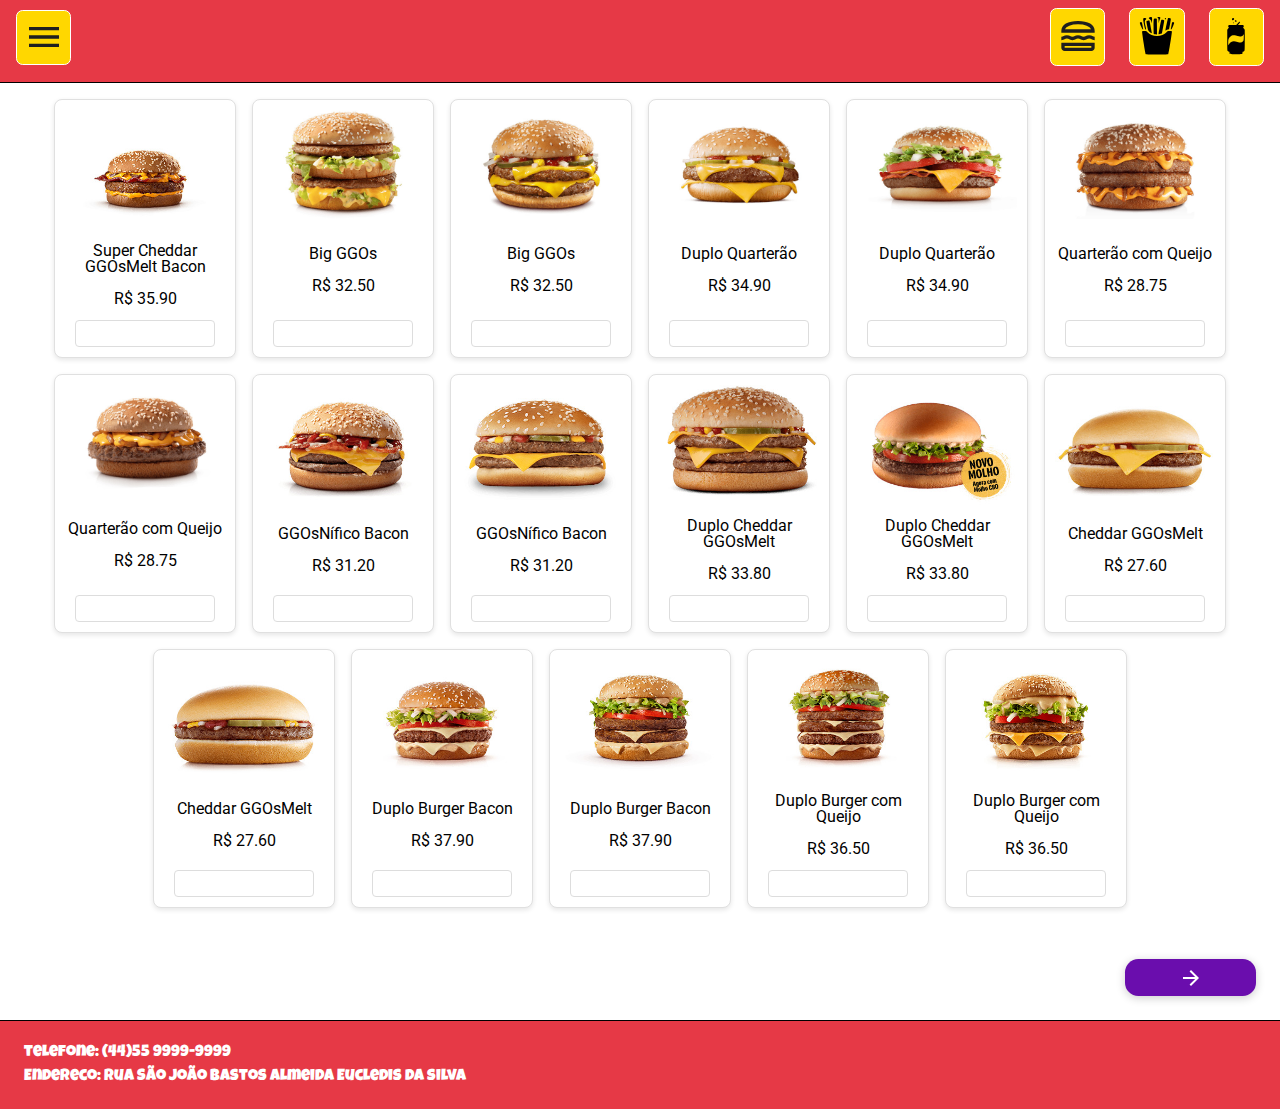
<file: index.html>
<!DOCTYPE html>
<html lang="en">

<head>
  <meta charset="UTF-8" />
  <meta name="viewport" content="width=device-width, initial-scale=1.0" />
  <title>GGO DONALD's</title>
  <link rel="stylesheet" href="style.css" />
  <link rel="stylesheet" href="reset.css" />
  <link rel="icon" href="./imgs/fe8a27de-ba2a-4aa2-afb9-91d052022f42-removebg-preview.png" type="image/x-icon">
</head>

<body>
  <header class="cabecalho">
    <div class="cabecalho__menu">
      <button class="comidas menu" onclick="menu()" id="menu">
        <img class="imgs__cabecacalho" src="./assets/menu_24dp_1F1F1F_FILL0_wght400_GRAD0_opsz24.svg" />
      </button>

      <ul class="menu__opcoes">
        <li class="opcoes">
          <a href="./html__menu/ajuda.html" class="liks__menu">
            Ajuda
          </a>
        </li>
        <li class="opcoes">
          <a href="./html__menu/sobre_o_dev.html" class="liks__menu">
            Sobre o dev 
          </a>
        </li>
        <li class="opcoes">
          <a href="./html__menu/sobre_o_projeto.html" class="liks__menu">
            Sobre o projeto 
          </a>
        </li>
        <li class="opcoes">
          <a href="./html__menu/video_do_projeto.html" class="liks__menu">
            Video do projeto 
          </a>
        </li>
      </ul>

    </div>
    
    <nav class="cabecalho__nav">
        <button class="comidas hamburguer" id="hamburguer">
          <img class="imgs__cabecacalho" src="./assets/lunch_dining_24dp_1F1F1F_FILL0_wght400_GRAD0_opsz24.svg" />
        </button>
        <button class="comidas porcoes" id="porcoes">
          <img class="imgs__cabecacalho" src="./assets/batata.svg">
        </button>
        <button class="comidas bebidas" id="bebidas">
          <img class="imgs__cabecacalho" src="./assets/cola.svg">
        </button>
    </nav>


  </header>

  <main class="container">
    <form action="sdasd" method="post">
      <section class="cardapio">
        
      </section>
        <button type="submit" class="submeter">
          <img src="./assets/arrow_forward_24dp_1F1F1F_FILL0_wght400_GRAD0_opsz24.svg" alt="Enviar formulário">
        </button>
    </form>
  </main>

  <footer class="rodape">
    <p class="paragrafo_rodape">telefone: (44)55 9999-9999</p>
    <p class="paragrafo_rodape">Endereco: Rua São João bastos almeida Eucledis da silva</p>
  </footer>

    <script src="./main.js"></script>
</body>

</html>
</file>
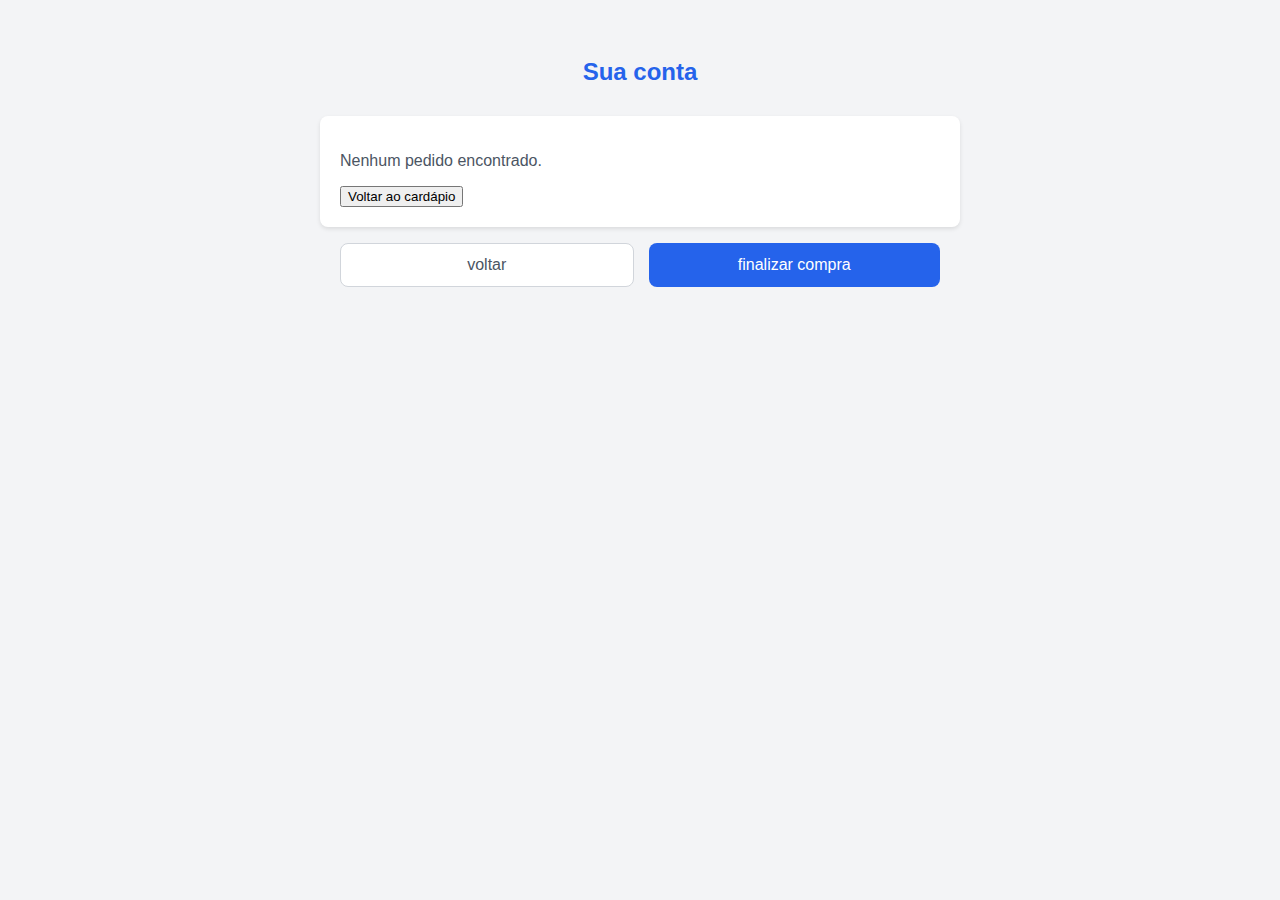
<file: html/conta.html>
<!DOCTYPE html>
<html lang="en">
  <head>
    <meta charset="UTF-8" />
    <meta name="viewport" content="width=device-width, initial-scale=1.0" />
    <title>Document</title>
    <link rel="stylesheet" href="./style/conta.css" />
  </head>
  <body>
    <h1 class="titulo">Sua conta</h1>
    <main class="conta">
      
    </main>
    <section class="container_buttons">
        <button class="buttons_volta_prosseguir">voltar</button>
        <button class="buttons_volta_prosseguir">finalizar compra</button>
    </section>
    <script src="../js/conta.js"></script>
  </body>
</html>
</file>
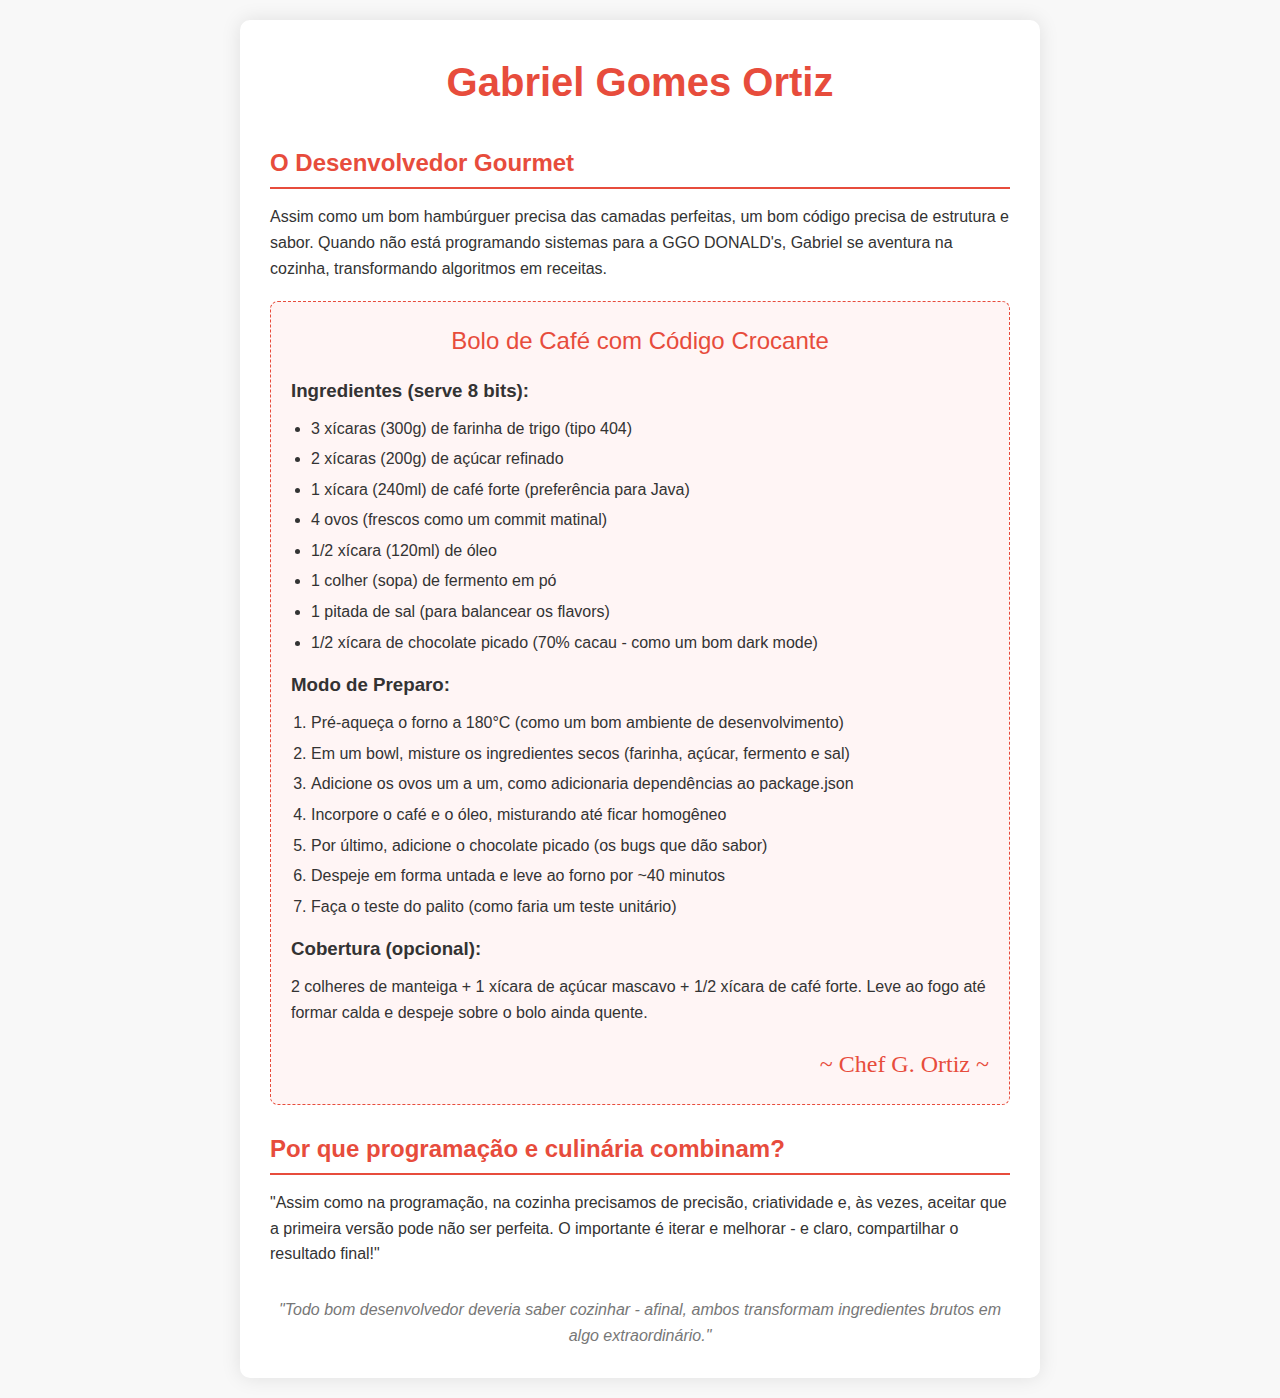
<file: html__menu/sobre_o_dev.html>
<!DOCTYPE html>
<html lang="pt-BR">
<head>
    <meta charset="UTF-8">
    <meta name="viewport" content="width=device-width, initial-scale=1.0">
    <title>Sobre o Dev - GGO DONALD's</title>
    <style>
        * {
            margin: 0;
            padding: 0;
            box-sizing: border-box;
            font-family: 'Arial', sans-serif;
        }
        
        body {
            background-color: #f8f8f8;
            color: #333;
            line-height: 1.6;
            padding: 20px;
        }
        
        .dev-container {
            max-width: 800px;
            margin: 0 auto;
            background: white;
            border-radius: 10px;
            padding: 30px;
            box-shadow: 0 0 20px rgba(0,0,0,0.1);
        }
        
        h1 {
            color: #e74c3c;
            text-align: center;
            margin-bottom: 30px;
            font-size: 2.5rem;
        }
        
        h2 {
            color: #e74c3c;
            margin: 25px 0 15px;
            border-bottom: 2px solid #e74c3c;
            padding-bottom: 5px;
        }
        
        .recipe-card {
            background: #fff5f5;
            border-radius: 8px;
            padding: 20px;
            margin: 20px 0;
            border: 1px dashed #e74c3c;
        }
        
        .recipe-title {
            font-size: 1.5rem;
            color: #e74c3c;
            text-align: center;
            margin-bottom: 15px;
        }
        
        .recipe-section {
            margin-bottom: 15px;
        }
        
        .recipe-section h3 {
            color: #333;
            margin-bottom: 10px;
        }
        
        ul, ol {
            margin-left: 20px;
        }
        
        li {
            margin-bottom: 5px;
        }
        
        .dev-footer {
            text-align: center;
            margin-top: 30px;
            font-style: italic;
            color: #777;
        }
        
        .signature {
            font-family: 'Brush Script MT', cursive;
            font-size: 1.5rem;
            color: #e74c3c;
            text-align: right;
            margin-top: 20px;
        }
    </style>
</head>
<body>
    <div class="dev-container">
        <h1>Gabriel Gomes Ortiz</h1>
        
        <h2>O Desenvolvedor Gourmet</h2>
        <p>Assim como um bom hambúrguer precisa das camadas perfeitas, um bom código precisa de estrutura e sabor. Quando não está programando sistemas para a GGO DONALD's, Gabriel se aventura na cozinha, transformando algoritmos em receitas.</p>
        
        <div class="recipe-card">
            <div class="recipe-title">Bolo de Café com Código Crocante</div>
            
            <div class="recipe-section">
                <h3>Ingredientes (serve 8 bits):</h3>
                <ul>
                    <li>3 xícaras (300g) de farinha de trigo (tipo 404)</li>
                    <li>2 xícaras (200g) de açúcar refinado</li>
                    <li>1 xícara (240ml) de café forte (preferência para Java)</li>
                    <li>4 ovos (frescos como um commit matinal)</li>
                    <li>1/2 xícara (120ml) de óleo</li>
                    <li>1 colher (sopa) de fermento em pó</li>
                    <li>1 pitada de sal (para balancear os flavors)</li>
                    <li>1/2 xícara de chocolate picado (70% cacau - como um bom dark mode)</li>
                </ul>
            </div>
            
            <div class="recipe-section">
                <h3>Modo de Preparo:</h3>
                <ol>
                    <li>Pré-aqueça o forno a 180°C (como um bom ambiente de desenvolvimento)</li>
                    <li>Em um bowl, misture os ingredientes secos (farinha, açúcar, fermento e sal)</li>
                    <li>Adicione os ovos um a um, como adicionaria dependências ao package.json</li>
                    <li>Incorpore o café e o óleo, misturando até ficar homogêneo</li>
                    <li>Por último, adicione o chocolate picado (os bugs que dão sabor)</li>
                    <li>Despeje em forma untada e leve ao forno por ~40 minutos</li>
                    <li>Faça o teste do palito (como faria um teste unitário)</li>
                </ol>
            </div>
            
            <div class="recipe-section">
                <h3>Cobertura (opcional):</h3>
                <p>2 colheres de manteiga + 1 xícara de açúcar mascavo + 1/2 xícara de café forte. Leve ao fogo até formar calda e despeje sobre o bolo ainda quente.</p>
            </div>
            
            <div class="signature">~ Chef G. Ortiz ~</div>
        </div>
        
        <h2>Por que programação e culinária combinam?</h2>
        <p>"Assim como na programação, na cozinha precisamos de precisão, criatividade e, às vezes, aceitar que a primeira versão pode não ser perfeita. O importante é iterar e melhorar - e claro, compartilhar o resultado final!"</p>
        
        <div class="dev-footer">
            "Todo bom desenvolvedor deveria saber cozinhar - afinal, ambos transformam ingredientes brutos em algo extraordinário."
        </div>
    </div>
</body>
</html>
</file>
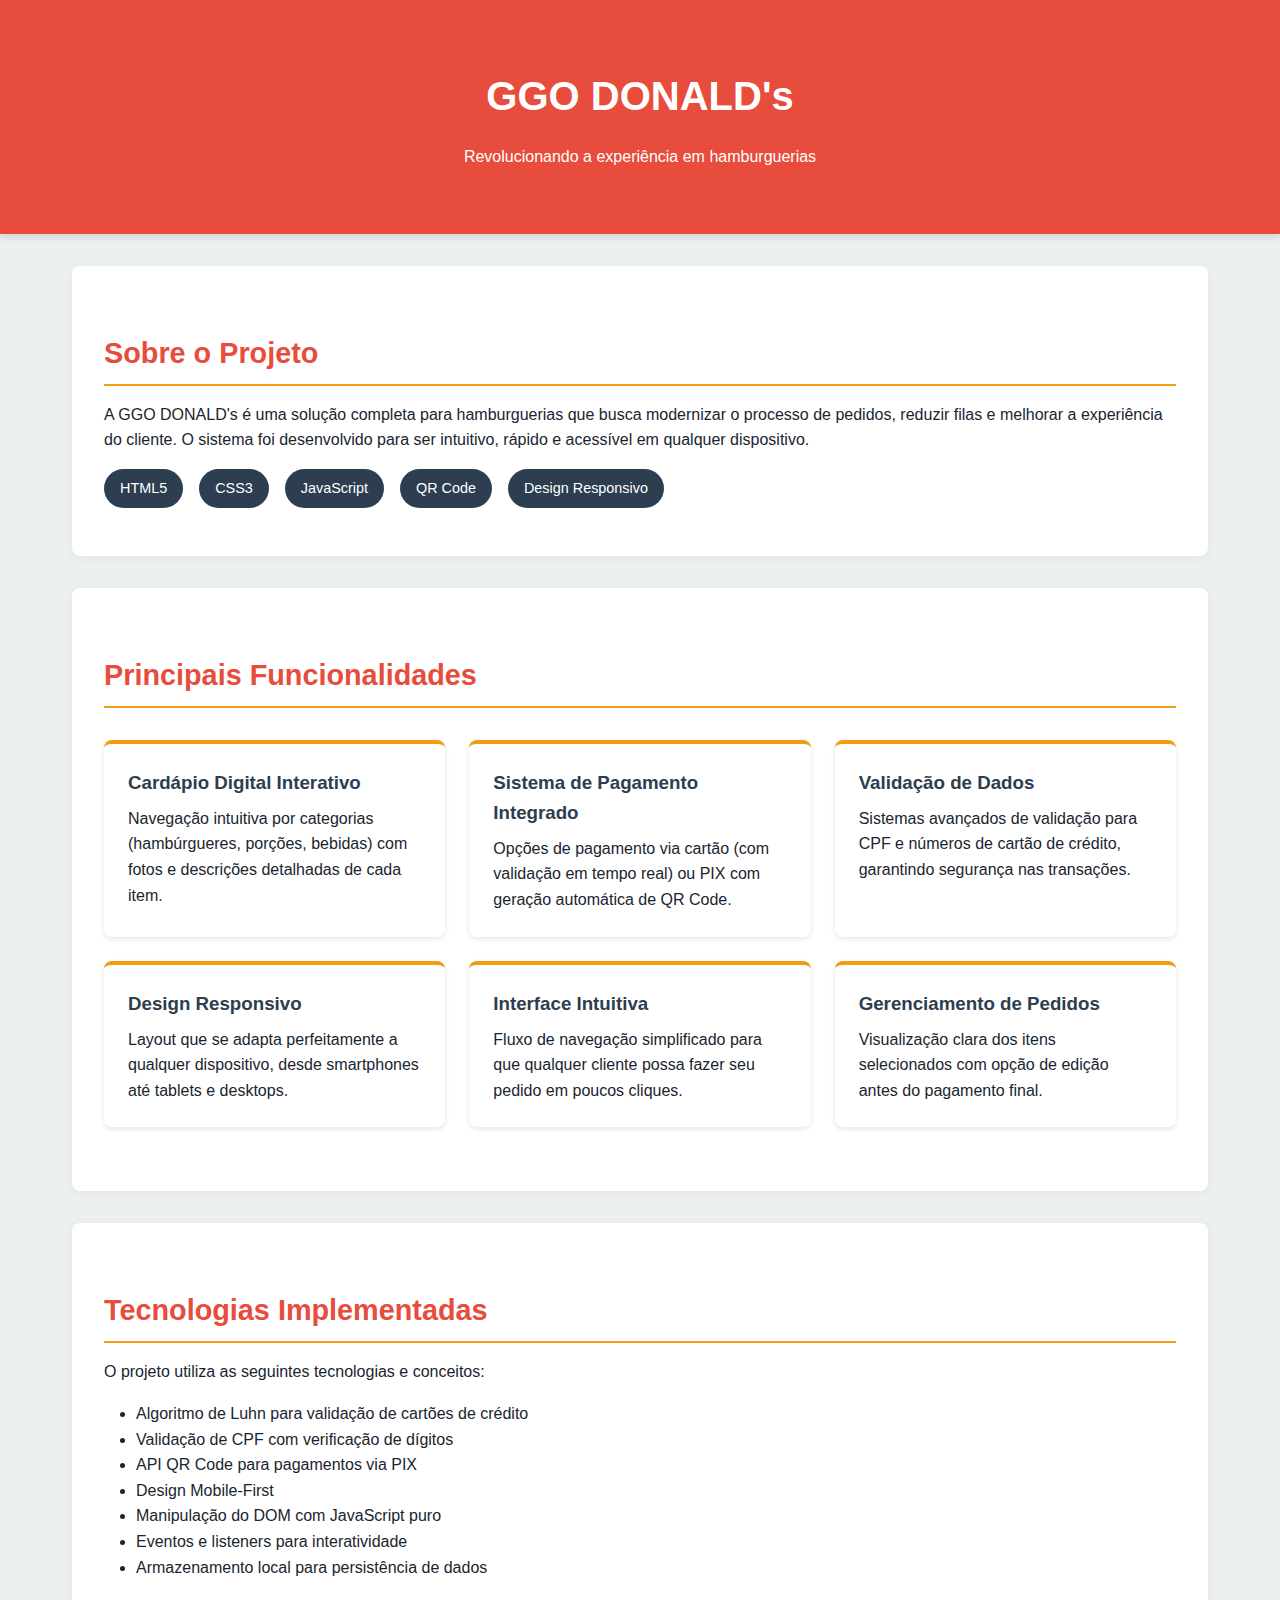
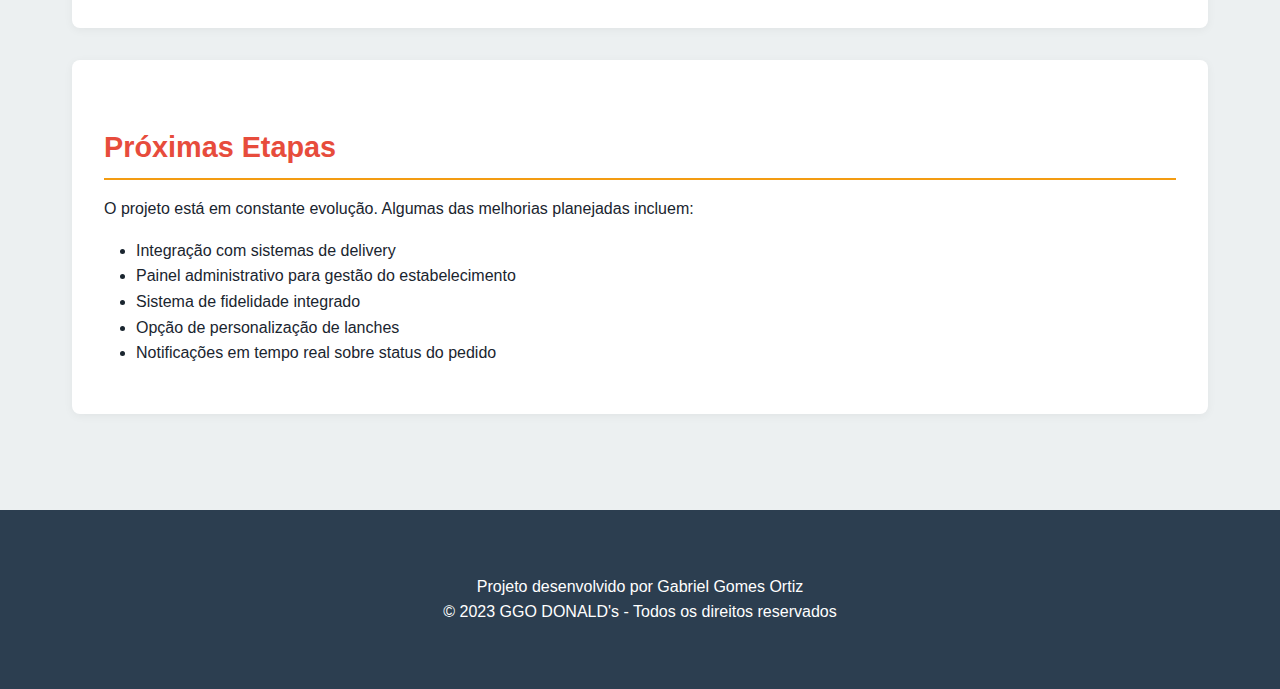
<file: html__menu/sobre_o_projeto.html>
<!DOCTYPE html>
<html lang="pt-BR">
<head>
    <meta charset="UTF-8">
    <meta name="viewport" content="width=device-width, initial-scale=1.0">
    <title>Projeto GGO DONALD's - Hamburgueria Digital</title>
    <style>
        :root {
            --primary: #e74c3c;
            --secondary: #2c3e50;
            --light: #ecf0f1;
            --dark: #1a252f;
            --accent: #f39c12;
        }
        
        * {
            margin: 0;
            padding: 0;
            box-sizing: border-box;
        }
        
        body {
            font-family: 'Segoe UI', Tahoma, Geneva, Verdana, sans-serif;
            line-height: 1.6;
            color: var(--dark);
            background-color: var(--light);
        }
        
        header {
            background-color: var(--primary);
            color: white;
            padding: 2rem 0;
            text-align: center;
            box-shadow: 0 4px 6px rgba(0,0,0,0.1);
        }
        
        .container {
            max-width: 1200px;
            margin: 0 auto;
            padding: 2rem;
        }
        
        h1 {
            font-size: 2.5rem;
            margin-bottom: 1rem;
        }
        
        h2 {
            color: var(--primary);
            margin: 2rem 0 1rem;
            font-size: 1.8rem;
            border-bottom: 2px solid var(--accent);
            padding-bottom: 0.5rem;
        }
        
        .project-card {
            background: white;
            border-radius: 8px;
            padding: 2rem;
            margin-bottom: 2rem;
            box-shadow: 0 2px 10px rgba(0,0,0,0.05);
        }
        
        .features {
            display: grid;
            grid-template-columns: repeat(auto-fit, minmax(300px, 1fr));
            gap: 1.5rem;
            margin: 2rem 0;
        }
        
        .feature {
            background: white;
            padding: 1.5rem;
            border-radius: 8px;
            box-shadow: 0 2px 5px rgba(0,0,0,0.1);
            border-top: 4px solid var(--accent);
        }
        
        .feature h3 {
            color: var(--secondary);
            margin-bottom: 0.5rem;
        }
        
        .tech-stack {
            display: flex;
            flex-wrap: wrap;
            gap: 1rem;
            margin: 1rem 0;
        }
        
        .tech-item {
            background-color: var(--secondary);
            color: white;
            padding: 0.5rem 1rem;
            border-radius: 20px;
            font-size: 0.9rem;
        }
        
        .screenshots {
            display: grid;
            grid-template-columns: repeat(auto-fit, minmax(300px, 1fr));
            gap: 1rem;
            margin: 2rem 0;
        }
        
        .screenshot {
            border-radius: 8px;
            overflow: hidden;
            box-shadow: 0 4px 8px rgba(0,0,0,0.1);
        }
        
        .screenshot img {
            width: 100%;
            height: auto;
            display: block;
            transition: transform 0.3s;
        }
        
        .screenshot img:hover {
            transform: scale(1.03);
        }
        
        footer {
            background-color: var(--secondary);
            color: white;
            text-align: center;
            padding: 2rem 0;
            margin-top: 2rem;
        }
        
        @media (max-width: 768px) {
            .features {
                grid-template-columns: 1fr;
            }
        }
    </style>
</head>
<body>
    <header>
        <div class="container">
            <h1>GGO DONALD's</h1>
            <p>Revolucionando a experiência em hamburguerias</p>
        </div>
    </header>
    
    <main class="container">
        <section class="project-card">
            <h2>Sobre o Projeto</h2>
            <p>A GGO DONALD's é uma solução completa para hamburguerias que busca modernizar o processo de pedidos, reduzir filas e melhorar a experiência do cliente. O sistema foi desenvolvido para ser intuitivo, rápido e acessível em qualquer dispositivo.</p>
            
            <div class="tech-stack">
                <span class="tech-item">HTML5</span>
                <span class="tech-item">CSS3</span>
                <span class="tech-item">JavaScript</span>
                <span class="tech-item">QR Code</span>
                <span class="tech-item">Design Responsivo</span>
            </div>
        </section>
        
        <section class="project-card">
            <h2>Principais Funcionalidades</h2>
            
            <div class="features">
                <div class="feature">
                    <h3>Cardápio Digital Interativo</h3>
                    <p>Navegação intuitiva por categorias (hambúrgueres, porções, bebidas) com fotos e descrições detalhadas de cada item.</p>
                </div>
                
                <div class="feature">
                    <h3>Sistema de Pagamento Integrado</h3>
                    <p>Opções de pagamento via cartão (com validação em tempo real) ou PIX com geração automática de QR Code.</p>
                </div>
                
                <div class="feature">
                    <h3>Validação de Dados</h3>
                    <p>Sistemas avançados de validação para CPF e números de cartão de crédito, garantindo segurança nas transações.</p>
                </div>
                
                <div class="feature">
                    <h3>Design Responsivo</h3>
                    <p>Layout que se adapta perfeitamente a qualquer dispositivo, desde smartphones até tablets e desktops.</p>
                </div>
                
                <div class="feature">
                    <h3>Interface Intuitiva</h3>
                    <p>Fluxo de navegação simplificado para que qualquer cliente possa fazer seu pedido em poucos cliques.</p>
                </div>
                
                <div class="feature">
                    <h3>Gerenciamento de Pedidos</h3>
                    <p>Visualização clara dos itens selecionados com opção de edição antes do pagamento final.</p>
                </div>
            </div>
        </section>
        
        <section class="project-card">
            <h2>Tecnologias Implementadas</h2>
            <p>O projeto utiliza as seguintes tecnologias e conceitos:</p>
            
            <ul style="margin: 1rem 0 1rem 2rem;">
                <li>Algoritmo de Luhn para validação de cartões de crédito</li>
                <li>Validação de CPF com verificação de dígitos</li>
                <li>API QR Code para pagamentos via PIX</li>
                <li>Design Mobile-First</li>
                <li>Manipulação do DOM com JavaScript puro</li>
                <li>Eventos e listeners para interatividade</li>
                <li>Armazenamento local para persistência de dados</li>
            </ul>
        </section>
        
        <section class="project-card">
            <h2>Próximas Etapas</h2>
            <p>O projeto está em constante evolução. Algumas das melhorias planejadas incluem:</p>
            
            <ul style="margin: 1rem 0 1rem 2rem;">
                <li>Integração com sistemas de delivery</li>
                <li>Painel administrativo para gestão do estabelecimento</li>
                <li>Sistema de fidelidade integrado</li>
                <li>Opção de personalização de lanches</li>
                <li>Notificações em tempo real sobre status do pedido</li>
            </ul>
        </section>
    </main>
    
    <footer>
        <div class="container">
            <p>Projeto desenvolvido por Gabriel Gomes Ortiz</p>
            <p>© 2023 GGO DONALD's - Todos os direitos reservados</p>
        </div>
    </footer>
</body>
</html>
</file>
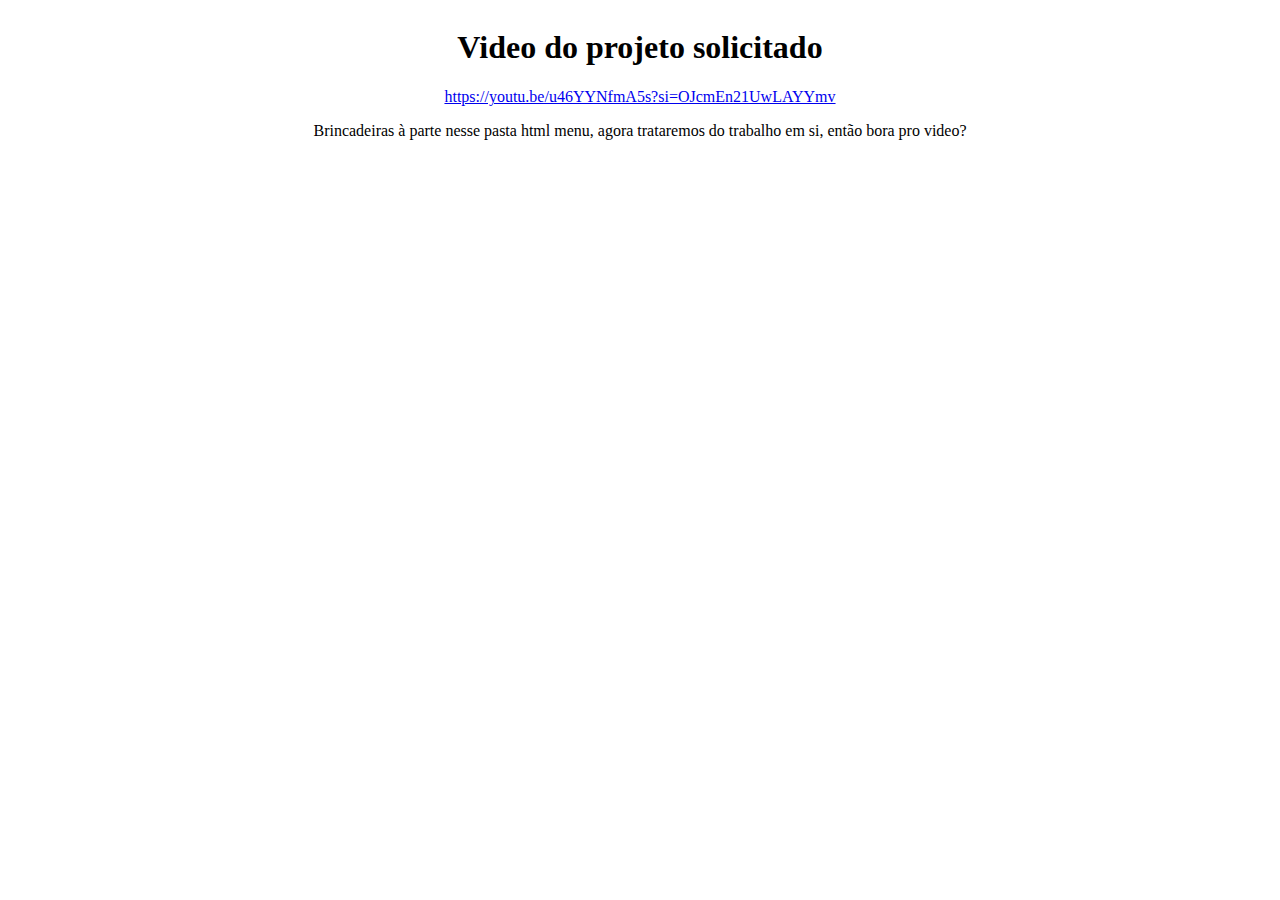
<file: html__menu/video_do_projeto.html>
<!DOCTYPE html>
<html lang="en">
<head>
    <meta charset="UTF-8">
    <meta name="viewport" content="width=device-width, initial-scale=1.0">
    <title>Document</title>
    <link rel="stylesheet" href="./style/video.css">
</head>
<body>
    <h1>Video do projeto solicitado</h1>
    <a href="https://youtu.be/u46YYNfmA5s?si=OJcmEn21UwLAYYmv">https://youtu.be/u46YYNfmA5s?si=OJcmEn21UwLAYYmv</a>
    <p>Brincadeiras à parte nesse pasta html menu, agora trataremos do trabalho em si, então bora pro video?</p>
</body>
</html>
</file>
<file: style.css>
@import url(./style/main.css);
@import url(./style/footer.css);
@import url(./style/header.css);

@import url('https://fonts.googleapis.com/css2?family=Luckiest+Guy&family=Orbitron:wght@400..900&family=Poppins:ital,wght@0,100;0,200;0,300;0,400;0,500;0,600;0,700;0,800;0,900;1,100;1,200;1,300;1,400;1,500;1,600;1,700;1,800;1,900&display=swap&family=Roboto:ital,wght@0,100..900;1,100..900&display=swap" rel="stylesheet"');
:root{
    --roxo:#7717f5;
    --vermelho:#E63946;
    --amarelo:#FFD700;
    --preto:#000000;
    --font_principal:"Luckiest Guy", cursive;
    --fon_secundaria:"Roboto", sans-serif;
}
body{
    box-sizing: border-box;
}
</file>
<file: html/style/conta.css>
/* Tamanhos base */
:root {
  /* Cores (mantidas do original) */
  --azul: #2563EB;
  --verde: #16A34A;
  --vermelho: #DC2626;
  --cinza: #4B5563;
  
  /* Tamanhos relativos */
  --base-size: 1rem;       /* 16px padrão */
  --padding-base: 1.25em;  /* 20px */
  --margin-base: 1em;      /* 16px */
  --radius-base: 0.5em;    /* 8px */
}

/* Estilos básicos com unidades relativas */
body {
  font-family: Arial, sans-serif;
  font-size: var(--base-size);
  background: #F3F4F6;
  color: var(--cinza);
  padding: var(--padding-base);
}

.titulo {
  color: var(--azul);
  text-align: center;
  margin: calc(var(--margin-base) * 1.25) 0; /* 20px */
  font-size: 1.5em; /* 24px */
}

/* Área da conta */
.conta {
  background: white;
  border-radius: var(--radius-base);
  padding: var(--padding-base);
  max-width: 37.5em; /* 600px */
  margin: 0 auto var(--margin-base);
  box-shadow: 0 0.125em 0.25em rgba(0,0,0,0.1); /* 0 2px 4px */
}

/* Itens da conta */
.conta-item {
  display: flex;
  justify-content: space-between;
  margin-bottom: 0.625em; /* 10px */
  padding-bottom: 0.625em; /* 10px */
  border-bottom: 0.0625em solid #D1D5DB; /* 1px */
}

.coluna_nome { width: 60%; }
.coluna_quantidade { width: 20%; text-align: center; }
.coluna_preco { width: 20%; text-align: right; }

/* Total */
.conta-total {
  margin-top: 1.25em; /* 20px */
  text-align: right;
  font-weight: bold;
  color: var(--azul);
}

/* Botões */
.container_buttons {
  display: flex;
  max-width: 37.5em; /* 600px */
  margin: 0 auto;
  gap: 0.9375em; /* 15px */
}

.buttons_volta_prosseguir {
  padding: 0.75em 1.25em; /* 12px 20px */
  border: none;
  border-radius: var(--radius-base);
  font-size: 1em;
  cursor: pointer;
  flex: 1;
}

.buttons_volta_prosseguir:first-child {
  background: white;
  color: var(--cinza);
  border: 0.0625em solid #D1D5DB; /* 1px */
}

.buttons_volta_prosseguir:last-child {
  background: var(--azul);
  color: white;
}
</file>
<file: html__menu/style/video.css>
body{
    display: flex;
    flex-direction: column;
    align-items: center;
    justify-content: center;
    text-align: center
}
video{
    width: 50em;
    height: 25em;
    max-width: 90%;
    box-shadow: 0 4px 8px rgba(0,0,0,0.1);
    border-radius: 8px;
}
</file>
